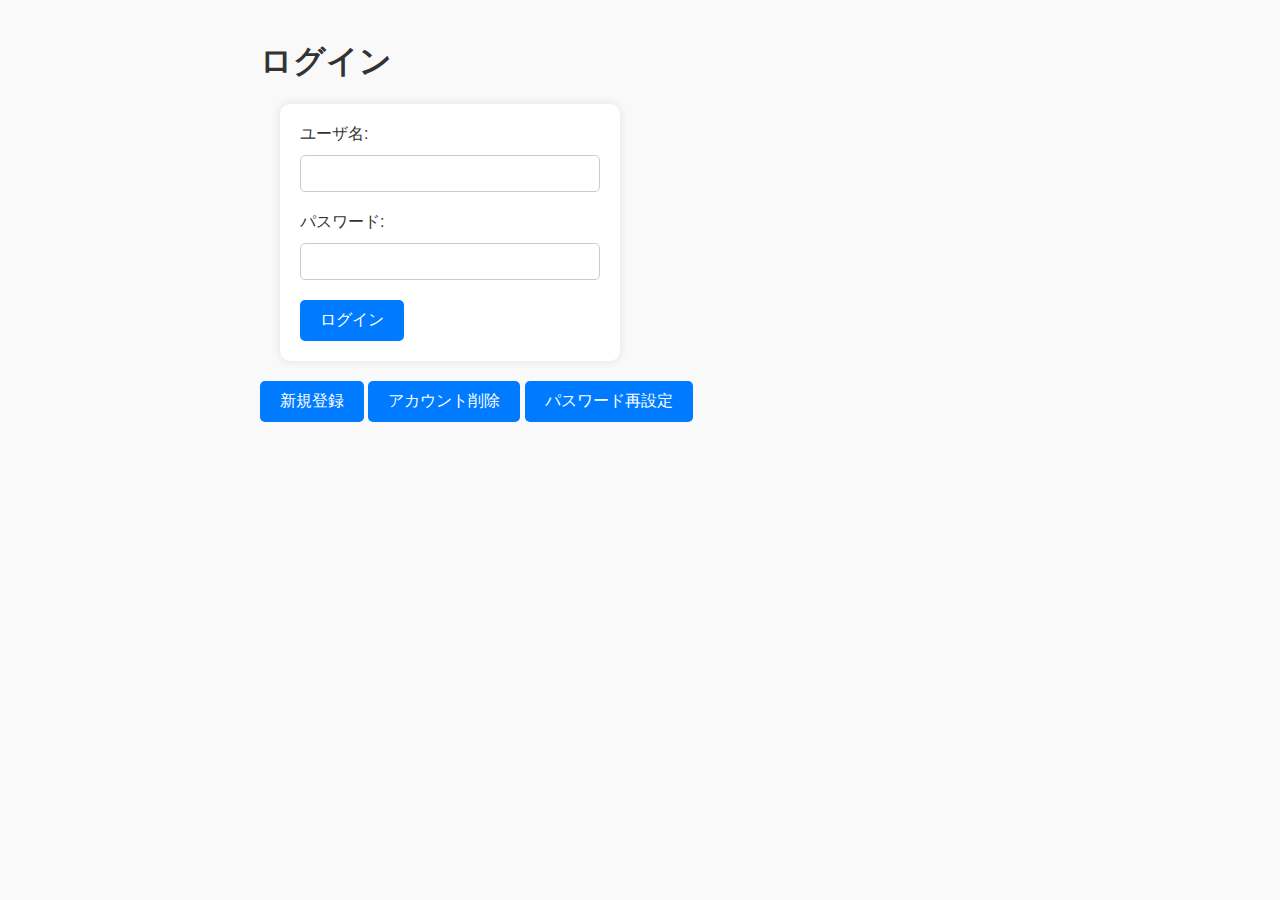
<file: index.html>
<!DOCTYPE html>
<html lang="ja">

<head>
    <meta charset="UTF-8">
    <meta name="viewport" content="width=device-width, initial-scale=1.0">
    <title>ログインページ</title>
    <link rel="stylesheet" href="styles.css">
    <script src="sound.js"></script>
    <script src="reset.js"></script>
</head>

<body>
    <div class="content">
        <h1>ログイン</h1>
        <form id="loginForm">
            <label for="username">ユーザ名:</label>
            <input type="text" id="username" name="username" required>
            <br>
            <label for="password">パスワード:</label>
            <input type="password" id="password" name="password" required>
            <br>
            <button type="submit">ログイン</button>
        </form>
        <button onclick="location.href='register.html'">新規登録</button>
        <button onclick="location.href='delete.html'">アカウント削除</button>
        <button onclick="location.href='resetpassword.html'">パスワード再設定</button>
    </div>
    <script>
        document.getElementById('loginForm').addEventListener('submit',
            function (event) {
                event.preventDefault();
                const username = document.getElementById('username').value;
                const password = document.getElementById('password').value;
                const users = JSON.parse(localStorage.getItem('users')) || [];
                const user = users.find(user => user.username === username &&
                    user.password === password);
                const volume = localStorage.getItem("soundVolume");
                set_volume(volume);
                if (user) {
                    localStorage.setItem('currentUser', username);
                    play_bgm(0);
                    alert('ログインに成功しました!');
                    window.location.href = 'home.html';
                } else {
                    play_bgm(1);
                    alert('ユーザ名またはパスワードが正しくありません。');
                    resetform2();
                }
            });
    </script>
</body>

</html>
</file>
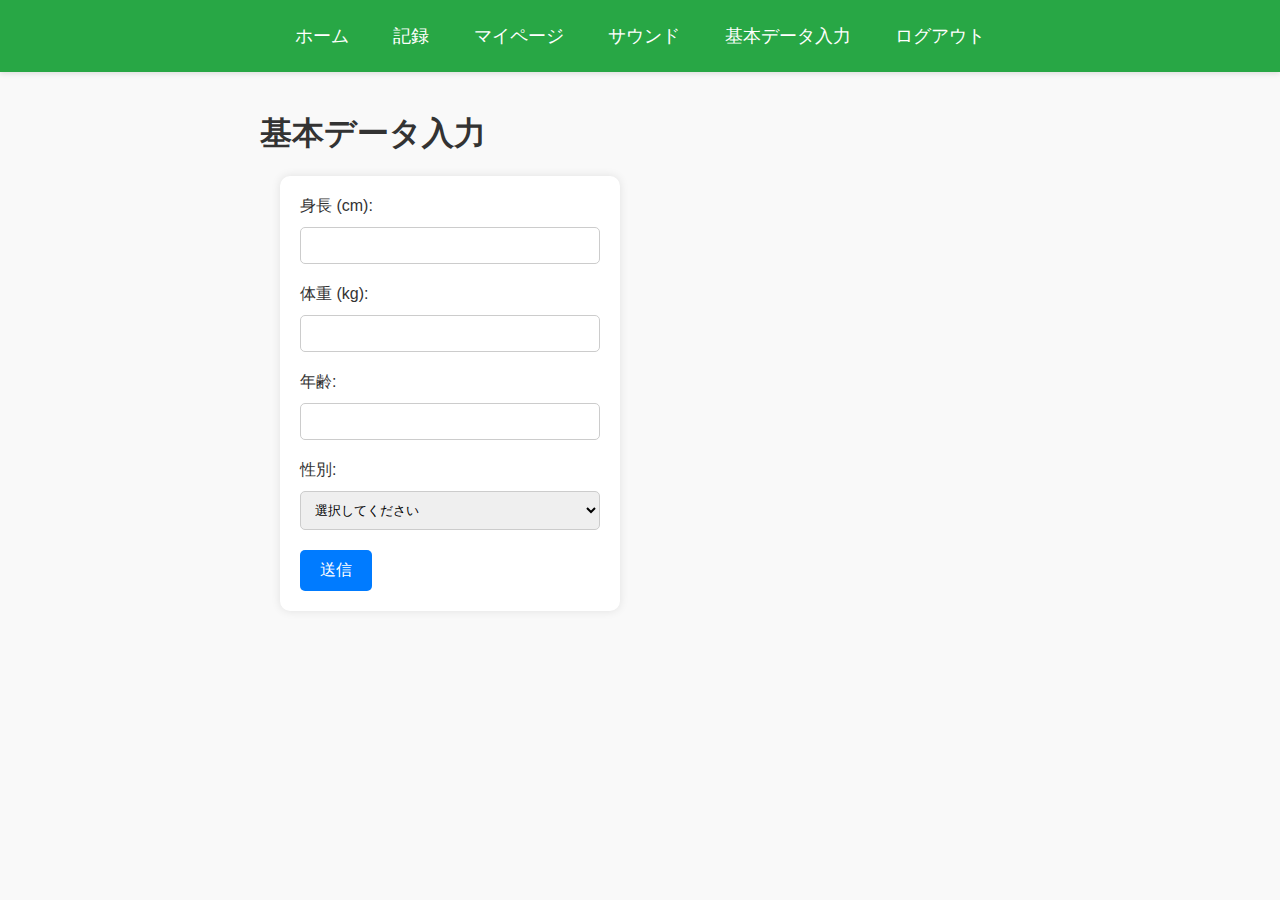
<file: basic_data.html>
<!DOCTYPE html>
<html lang="ja">

<head>
    <meta charset="UTF-8">
    <meta name="viewport" content="width=device-width, initial-scale=1.0">
    <title>基本データ入力</title>
    <link rel="stylesheet" href="styles.css">
    <script src="sound.js"></script>
    <script src="reset.js"></script>
</head>

<body>
    <div class="navbar">
        <a href="home.html">ホーム</a>
        <a href="record.html">記録</a>
        <a href="mypage.html">マイページ</a>
        <a href="settings.html">サウンド</a>
        <a href="basic_data.html">基本データ入力</a>
        <a href="logout.html">ログアウト</a>
    </div>
    <div class="content">
        <h1>基本データ入力</h1>
        <form id="basicDataForm">
            <label for="height">身長 (cm):</label>
            <input type="text" id="height" name="height" required>
            <br>
            <label for="weight">体重 (kg):</label>
            <input type="text" id="weight" name="weight" required>
            <br>
            <label for="age">年齢:</label>
            <input type="text" id="age" name="age" required>
            <br>
            <label for="gender">性別:</label>
            <select id="gender" name="gender" required>
                <option value="">選択してください</option>
                <option value="male">男性</option>
                <option value="female">女性</option>
                <option value="Xgender">どちらでもない</option>
            </select>
            <br>
            <button type="submit">送信</button>
        </form>
    </div>
    <script>
        document.getElementById('basicDataForm').addEventListener('submit',
            function (event) {
                event.preventDefault();
                const height = parseFloat(document.getElementById('height').value);
                const weight = parseFloat(document.getElementById('weight').value);
                const age = parseInt(document.getElementById('age').value, 10);
                const gender = document.getElementById('gender').value;
                const volume=localStorage.getItem("soundVolume");
                set_volume(volume);
                if (isNaN(height) || height <= 0 || height > 300) {
                    play_bgm(1);
                    alert('有効な身長を入力してください。');
                    resetform5();
                    return;
                }
                if (isNaN(weight) || weight <= 0 || weight > 500) {
                    play_bgm(1);
                    alert('有効な体重を入力してください。');
                    resetform5();
                    return;
                }
                if (isNaN(age) || age <= 0 || age > 120) {
                    play_bgm(1);
                    alert('有効な年齢を入力してください。');
                    return;
                }
                if (!['male', 'female', 'Xgender'].includes(gender)) {
                    play_bgm(1);
                    alert('有効な性別を選択してください。');
                    resetform5();
                    return;
                }
                const currentUser = localStorage.getItem('currentUser');
                if (!currentUser) {
                    play_bgm(1);
                    alert('ユーザーがログインしていません。');
                    return;
                }
                const userData = {
                    height: height.toFixed(1),
                    weight: weight.toFixed(1),
                    bmi: (weight / ((height / 100) * (height / 100))).toFixed(1),
                    age,
                    gender,
                };
                localStorage.setItem('bmi', userData.bmi);
                play_bgm(0);
                alert('入力を受け付けました。');
                let userFlag = localStorage.getItem(currentUser + '_flag');
                if (!userFlag) {
                    userFlag = 1;
                } else {
                    userFlag = parseInt(userFlag, 10);
                }

                localStorage.setItem(currentUser + '_data', JSON.stringify(userData));
                if (userFlag === 1) {
                    localStorage.setItem(currentUser + '_flag', userFlag + 1);
                    window.location.href = 'login.html';
                } else {
                    window.location.href = 'home.html';
                }
            }); 
    </script>
</body>

</html>
</file>
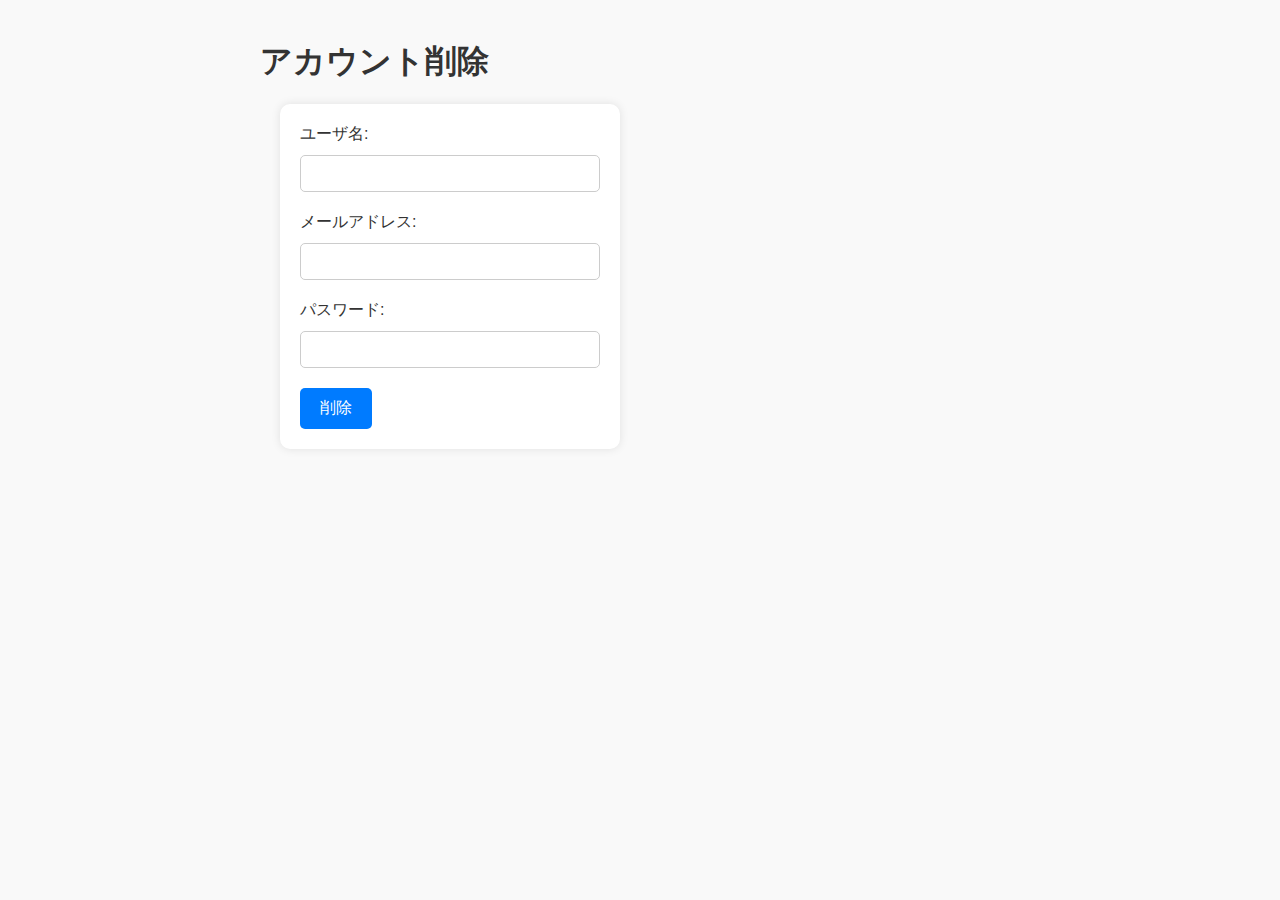
<file: delete.html>
<!DOCTYPE html>
<html lang="ja">

<head>
    <meta charset="UTF-8">
    <meta name="viewport" content="width=device-width, initial-scale=1.0">
    <title>アカウント削除ページ</title>
    <link rel="stylesheet" href="styles.css">
    <script src="sound.js"></script>
    <script src="reset.js"></script>
</head>

<body>
    <div class="content">
        <h1>アカウント削除</h1>
        <form id="deleteForm">
            <label for="oldUsername">ユーザ名:</label>
            <input type="text" id="oldUsername" name="oldUsername" required>
            <br>
            <label for="oldPassword">メールアドレス:</label>
            <input type="text" id="oldemail" name="oldemail" required>
            <label for="oldPassword">パスワード:</label>
            <input type="password" id="oldPassword" name="oldPassword" required>
            <br>
            <button type="submit">削除</button>
        </form>
    </div>
    <script>
        document.getElementById('deleteForm').addEventListener('submit',
            function (event) {
                event.preventDefault();
                const oldUsername = document.getElementById('oldUsername').value;
                const oldPassword = document.getElementById('oldPassword').value;
                const oldemail = document.getElementById('oldemail').value;
                const volume = localStorage.getItem("soundVolume");
                const users = JSON.parse(localStorage.getItem('users')) || [];
                const user = users.find(user => user.username === oldUsername &&
                    user.password === oldPassword && user.email === oldemail);
                const userIndex = users.findIndex(user => user.username === oldUsername && user.password === oldPassword && user.email === oldemail);
                set_volume(volume);
                if (userIndex !== -1) {
                    users.splice(userIndex, 1);
                    localStorage.setItem('users', JSON.stringify(users));
                    play_bgm(0);
                    alert('削除が完了しました。');
                    window.location.href = 'login.html';
                }
                else {
                    play_bgm(1);
                    alert('ユーザ名またはパスワードが正しくありません。');
                    resetform4();
                    return;
                }
            }); 
    </script>
</body>

</html>
</file>
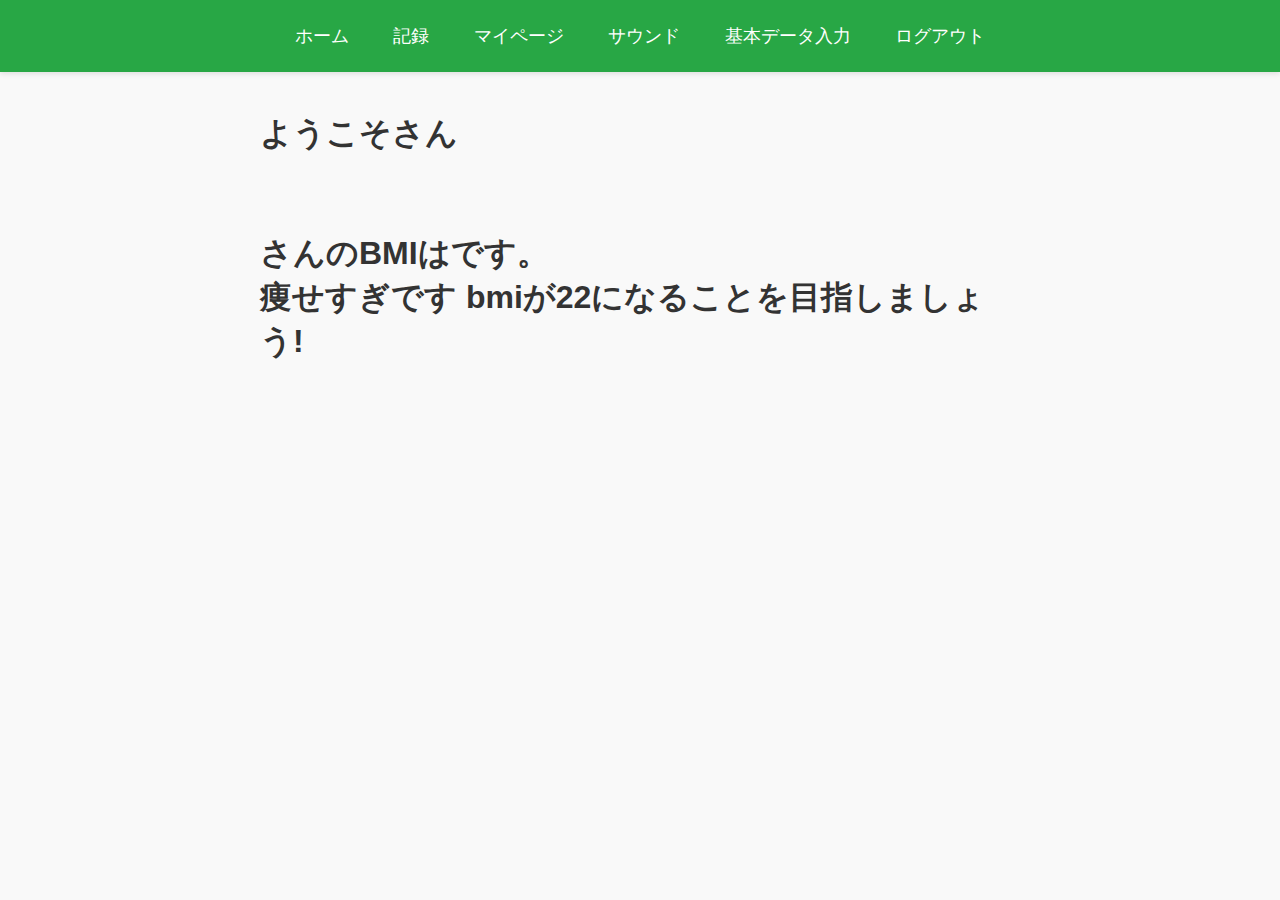
<file: home.html>
<!DOCTYPE html>
<html lang="ja">

<head>
    <meta charset="UTF-8">
    <meta name="viewport" content="width=device-width, initial-scale=1.0">
    <title>ホーム</title>
    <link rel="stylesheet" href="styles.css">
    <script src="bmifunc.js"></script>
    <script>
        document.addEventListener('DOMContentLoaded', function () {
            const currentUser = localStorage.getItem('currentUser');
            if (!currentUser) {
                alert('ユーザーがログインしていません。');
                return;
            }
            const userData = JSON.parse(localStorage.getItem(currentUser +
                '_data')) || {};
            document.getElementById('username1').innerHTML = currentUser;
            document.getElementById('username2').innerHTML = currentUser;
            document.getElementById('bmi').innerHTML = userData.bmi;
        }); 
    </script>
</head>

<body>
    <div class="navbar">
        <a href="home.html">ホーム</a>
        <a href="record.html">記録</a>
        <a href="mypage.html">マイページ</a>
        <a href="settings.html">サウンド</a>
        <a href="basic_data.html">基本データ入力</a>
        <a href="logout.html">ログアウト</a>
    </div>
    <div class="content">
        <h1>ようこそ<span id="username1"></span>さん</h1>
        <br><br>
        <h1><span id="username2"></span>さんのBMIは<span id="bmi"></span>です。<br>
            <script>
                var bmi = localStorage.getItem('bmi');
                bmi_check(bmi);
            </script>
        </h1>

    </div>
</body>

</html>
</file>
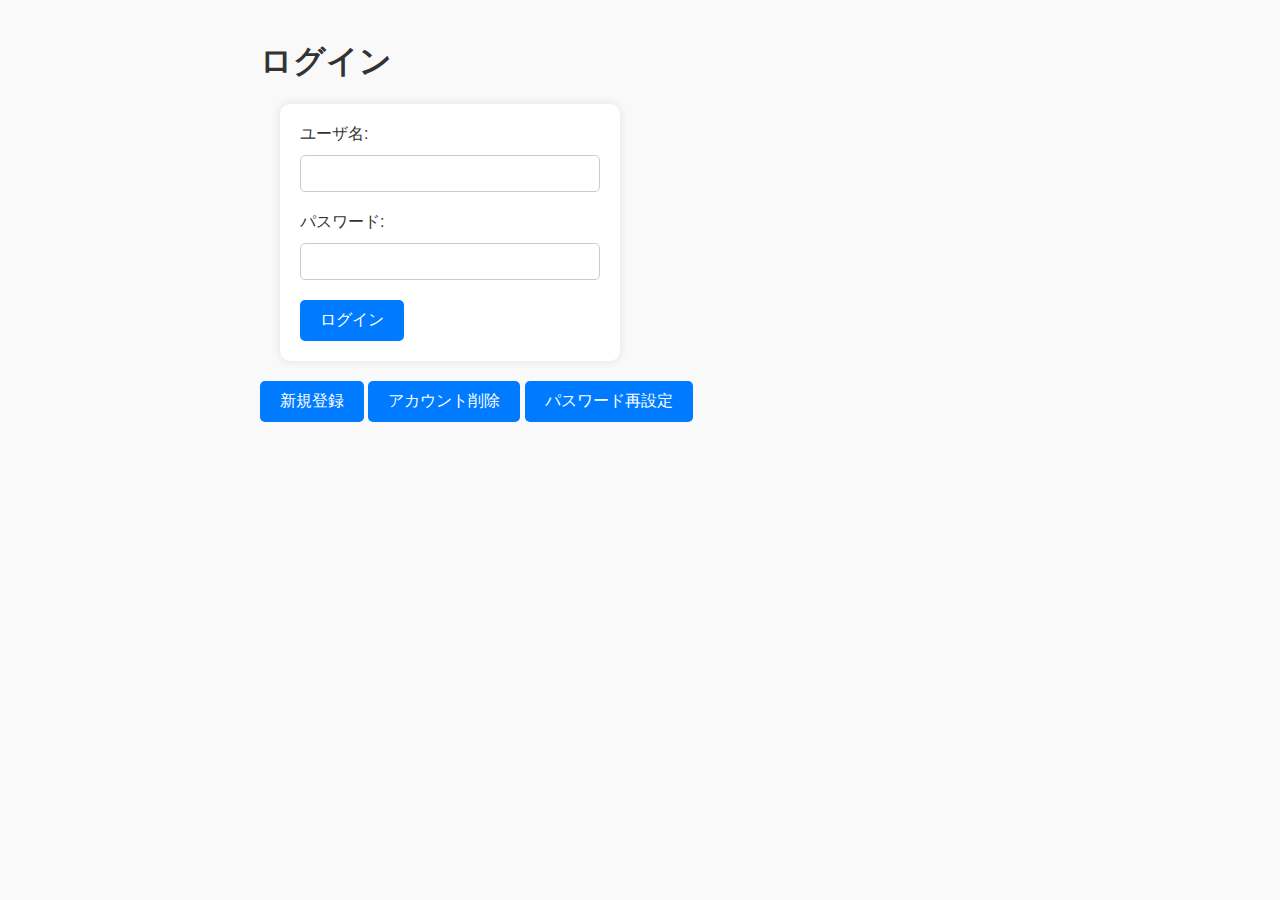
<file: login.html>
<!DOCTYPE html>
<html lang="ja">

<head>
    <meta charset="UTF-8">
    <meta name="viewport" content="width=device-width, initial-scale=1.0">
    <title>ログインページ</title>
    <link rel="stylesheet" href="styles.css">
    <script src="sound.js"></script>
    <script src="reset.js"></script>
</head>

<body>
    <div class="content">
        <h1>ログイン</h1>
        <form id="loginForm">
            <label for="username">ユーザ名:</label>
            <input type="text" id="username" name="username" required>
            <br>
            <label for="password">パスワード:</label>
            <input type="password" id="password" name="password" required>
            <br>
            <button type="submit">ログイン</button>
        </form>
        <button onclick="location.href='register.html'">新規登録</button>
        <button onclick="location.href='delete.html'">アカウント削除</button>
        <button onclick="location.href='resetpassword.html'">パスワード再設定</button>
    </div>
    <script>
        document.getElementById('loginForm').addEventListener('submit',
            function (event) {
                event.preventDefault();
                const username = document.getElementById('username').value;
                const password = document.getElementById('password').value;
                const users = JSON.parse(localStorage.getItem('users')) || [];
                const user = users.find(user => user.username === username &&
                    user.password === password);
                const volume = localStorage.getItem("soundVolume");
                set_volume(volume);
                if (user) {
                    localStorage.setItem('currentUser', username);
                    play_bgm(0);
                    alert('ログインに成功しました!');
                    window.location.href = 'home.html';
                } else {
                    play_bgm(1);
                    alert('ユーザ名またはパスワードが正しくありません。');
                    resetform2();
                }
            });
    </script>
</body>

</html>
</file>
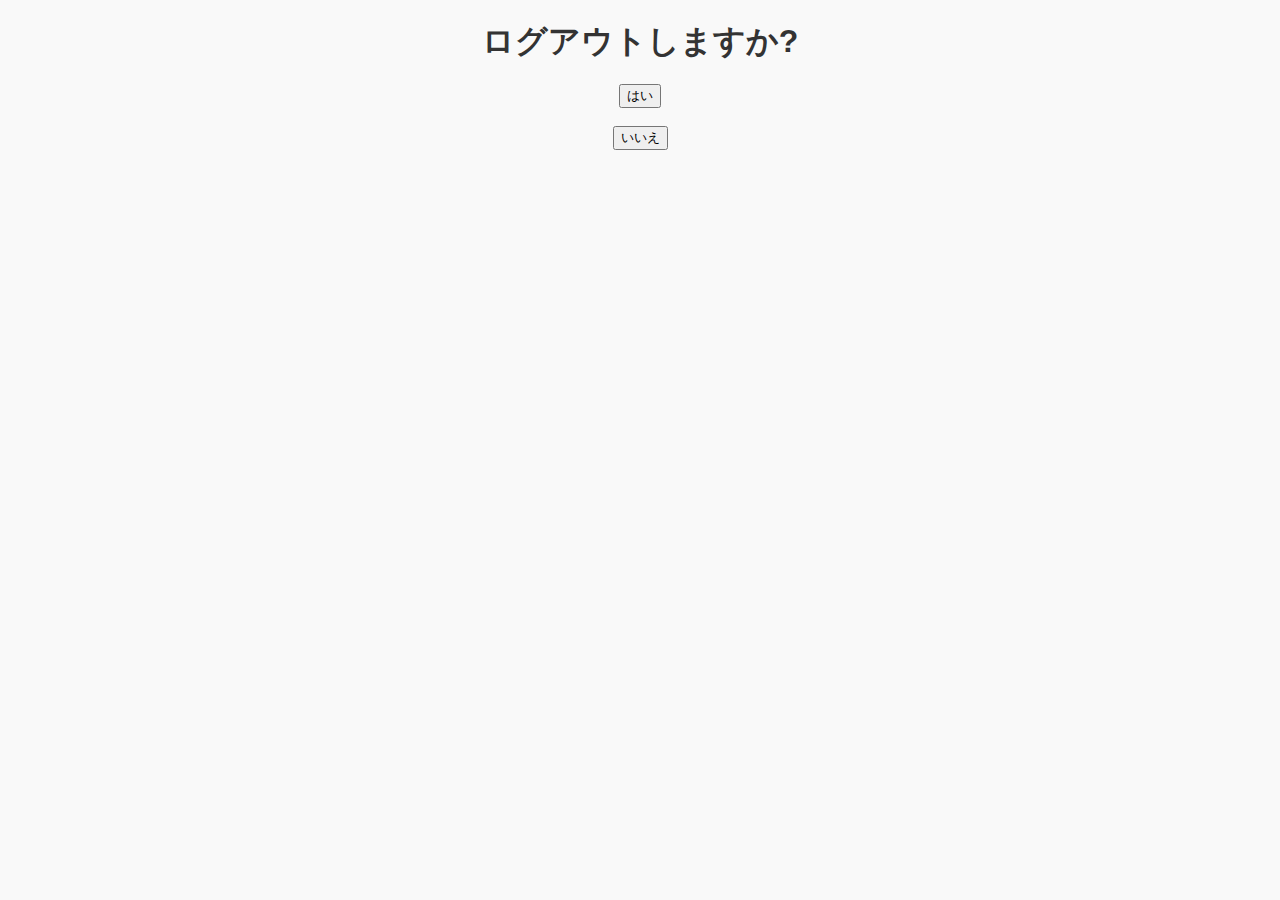
<file: logout.html>
<!DOCTYPE html>
<html lang="ja">

<head>
    <meta charset="UTF-8">
    <meta name="viewport" content="width=device-width, initial-scale=1.0">
    <title>ログアウト</title>
    <link rel="stylesheet" href="styles.css">
</head>

<body align="center">
    <h1>ログアウトしますか?</h1>
    <input type="button" value="はい" onclick="location.href='login.html'">&nbsp;&nbsp;
    <input type="button" value="いいえ" onclick="location.href='home.html'">
</body>

</html>
</file>
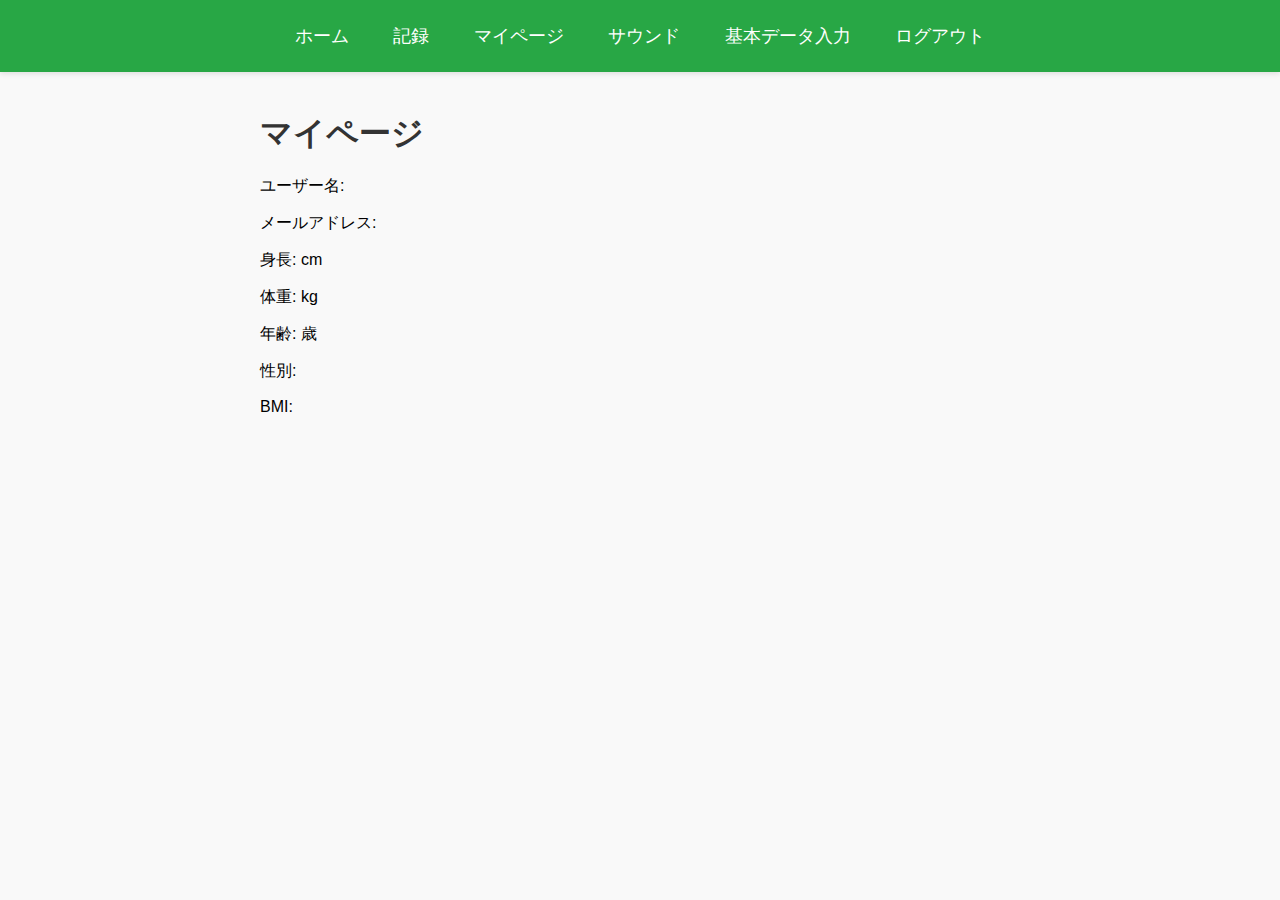
<file: mypage.html>
<!DOCTYPE html>
<html lang="ja">

<head>
    <meta charset="UTF-8">
    <meta name="viewport" content="width=device-width, initial-scale=1.0">
    <title>マイページ</title>
    <link rel="stylesheet" href="styles.css">
</head>

<body>
    <div class="navbar">
        <a href="home.html">ホーム</a>
        <a href="record.html">記録</a>
        <a href="mypage.html">マイページ</a>
        <a href="settings.html">サウンド</a>
        <a href="basic_data.html">基本データ入力</a>
        <a href="logout.html">ログアウト</a>
    </div>
    <div class="content">
        <h1>マイページ</h1>
        <p>ユーザー名: <span id="username"></span></p>
        <p>メールアドレス: <span id="email"></span></p>
        <p>身長: <span id="height"></span>cm </p>
        <p>体重: <span id="weight"></span>kg </p>
        <p>年齢: <span id="age"></span>歳</p>
        <p>性別: <span id="gender"></span></p>
        <p>BMI: <span id="bmi"></span></p>
    </div>
    <script>
        document.addEventListener('DOMContentLoaded', function () {
            const currentUser = localStorage.getItem('currentUser');
            if (!currentUser) {
                alert('ユーザーがログインしていません。');
                return;
            }
            const userData = JSON.parse(localStorage.getItem(currentUser +
                '_data')) || {};
            const user = JSON.parse(localStorage.getItem('users')).find(u =>
                u.username === currentUser);
            document.getElementById('username').innerText = currentUser;
            document.getElementById('email').innerText = user.email || '入力されていません';
            document.getElementById('height').innerText = userData.height || '入力されていません';
            document.getElementById('weight').innerText = userData.weight || '入力されていません';
            document.getElementById('age').innerText = userData.age || '入力されていません';
            document.getElementById('gender').innerText = userData.gender || '選択されていません';
            document.getElementById('bmi').innerText = userData.bmi||'まだ入力されていません';
        }); 
    </script>
</body>

</html>
</file>
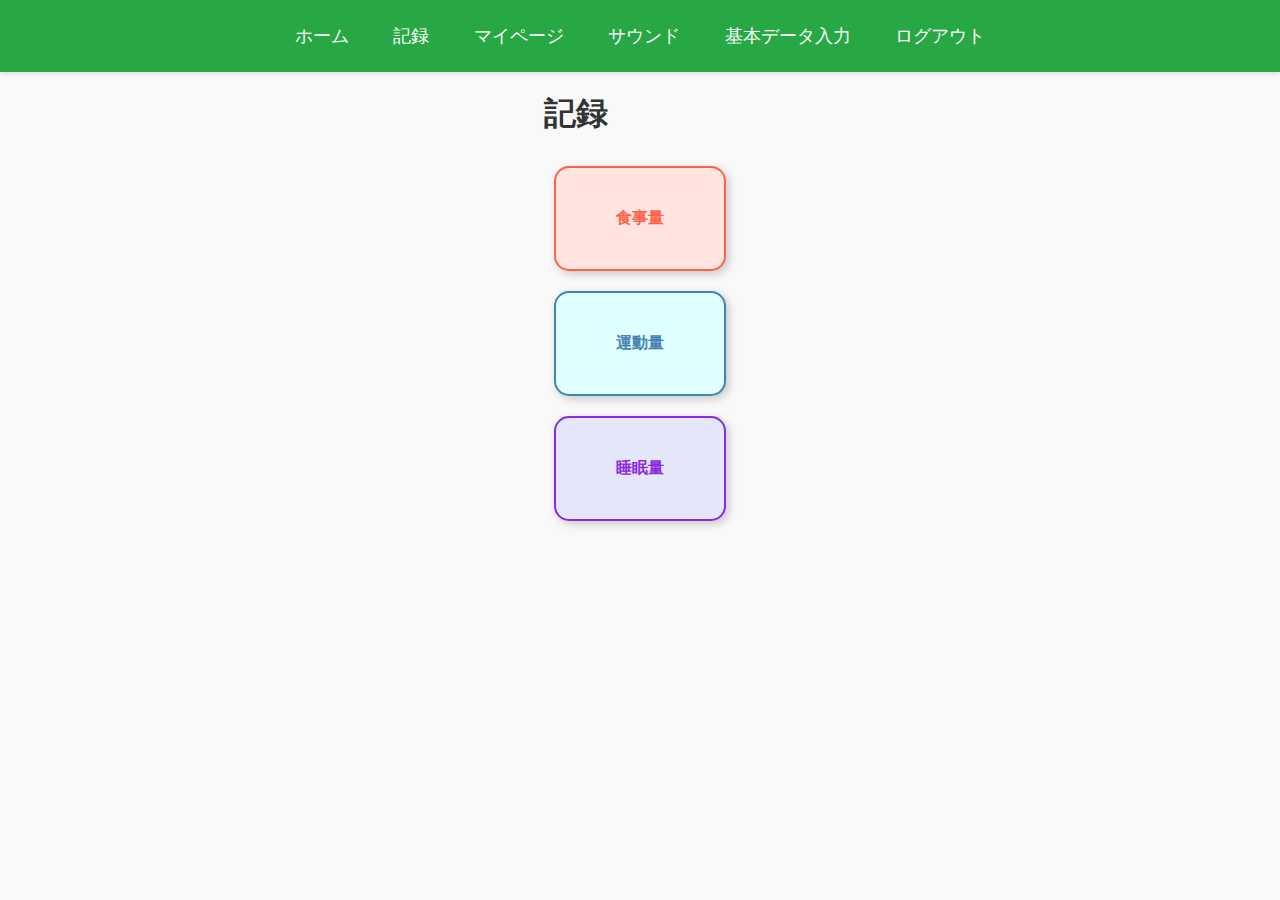
<file: record.html>
<!DOCTYPE html>
<html lang="ja">
<head>
    <meta charset="UTF-8">
    <meta name="viewport" content="width=device-width, initial-scale=1.0">
    <title>マイページ</title>
    <link rel="stylesheet" href="styles.css">
</head>

<body>
    <div class="navbar">
        <a href="home.html">ホーム</a>
        <a href="record.html">記録</a>
        <a href="mypage.html">マイページ</a>
        <a href="settings.html">サウンド</a>
        <a href="basic_data.html">基本データ入力</a>
        <a href="logout.html">ログアウト</a>
    </div>
    <div class="aaa">
        <h1>記録</h1>
        <a href="record_meal.html" class="food">食事量</a><br>
        <a href="record_exercise.html" class="exercise">運動量</a><br>
        <a href="record_sleep.html" class="sleep">睡眠量</a>
    </div>
    <script>
        document.addEventListener('DOMContentLoaded', function () {
            const currentUser = localStorage.getItem('currentUser');
            if (!currentUser) {
                alert('ユーザーがログインしていません。');
                return;
            }
            const userData = JSON.parse(localStorage.getItem(currentUser +
                '_data')) || {};
            const user = JSON.parse(localStorage.getItem('users')).find(u =>
                u.username === currentUser);
            document.getElementById('username').innerText = currentUser;
            document.getElementById('email').innerText = user.email;
            document.getElementById('height').innerText = userData.height||'まだ入力されていません';
            document.getElementById('weight').innerText = userData.weight||'まだ入力されていません';
            document.getElementById('age').innerText = userData.age||'まだ入力されていません';
            document.getElementById('gender').innerText = userData.gender||'まだ入力されていません';

        }); 
    </script>
</body>

</html>

</html>
</file>
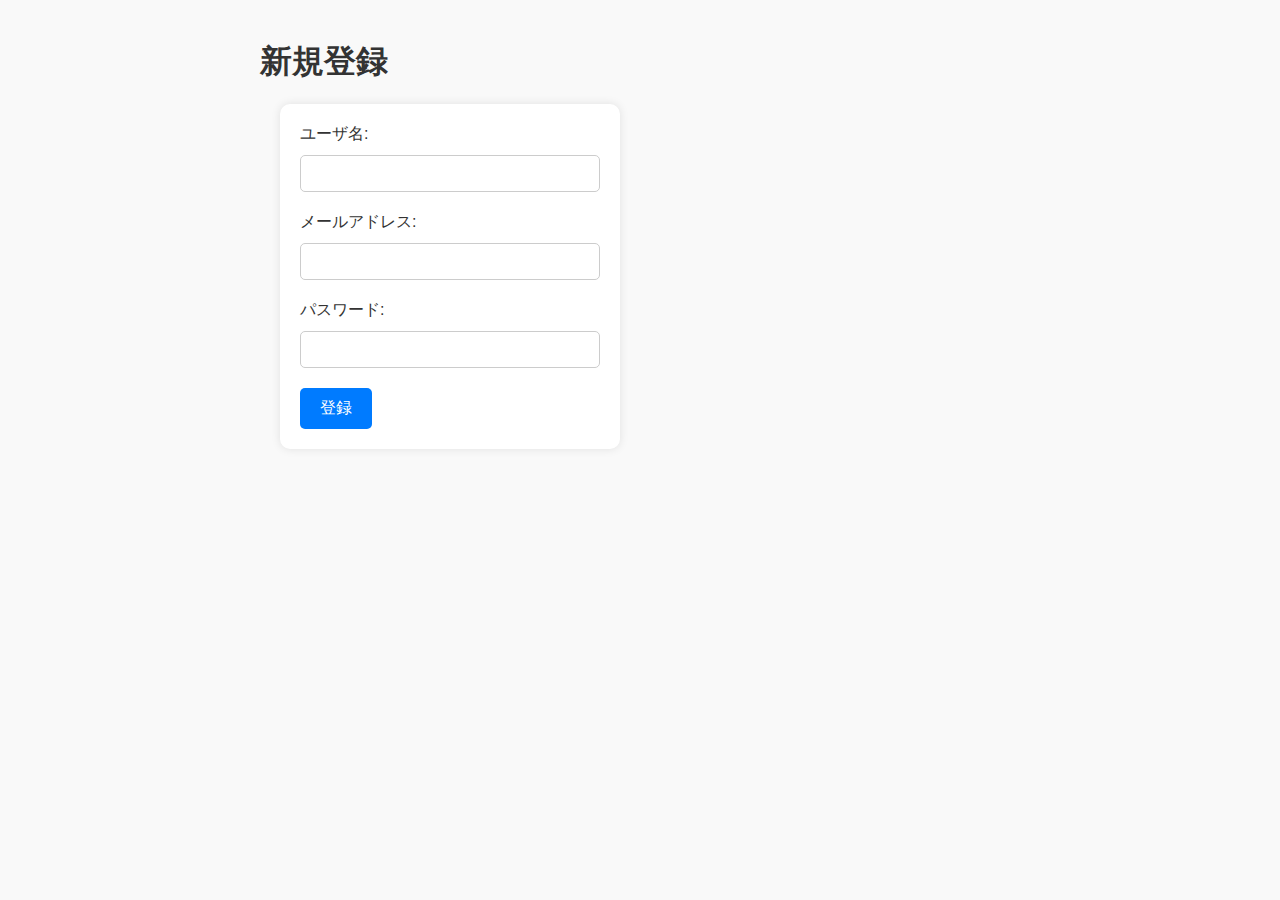
<file: register.html>
<!DOCTYPE html>
<html lang="ja">

<head>
    <meta charset="UTF-8">
    <meta name="viewport" content="width=device-width, initial-scale=1.0">
    <title>新規登録ページ</title>
    <link rel="stylesheet" href="styles.css">
    <script src="reset.js"></script>
    <script src="sound.js"></script>
</head>

<body>
    <div class="content">
        <h1>新規登録</h1>
        <form id="registerForm">
            <label for="newUsername">ユーザ名:</label>
            <input type="text" id="newUsername" name="newUsername" required>
            <br>
            <label for="email">メールアドレス:</label>
            <input type="email" id="email" name="email" required>
            <br>
            <label for="newPassword">パスワード:</label>
            <input type="password" id="newPassword" name="newPassword" required>
            <br>
            <button type="submit">登録</button>
        </form>
    </div>
    <script>
        function checkPasswordComplexity(password) {
            const hasUpperCase = /[A-Z]/.test(password);
            const hasLowerCase = /[a-z]/.test(password);
            const hasNumbers = /[0-9]/.test(password);
            const hasSpecialChars = /[!@#$%^&*(),.?":{}|<>]/.test(password);
            const conditionsMet = [hasUpperCase, hasLowerCase, hasNumbers, hasSpecialChars].filter(Boolean).length;
            return conditionsMet >= 3;
        }

        document.getElementById('registerForm').addEventListener('submit', function (event) {
            event.preventDefault();
            const newUsername = document.getElementById('newUsername').value;
            const email = document.getElementById('email').value;
            const newPassword = document.getElementById('newPassword').value;
            const volume = localStorage.getItem("soundVolume");
            set_volume(volume);

            if (newPassword.length < 6) {
                play_bgm(1);
                alert('パスワードは6文字以上にしてください。');
                resetform1();
                return;
            }

            if (!checkPasswordComplexity(newPassword)) {
                play_bgm(1);
                alert('パスワードは大文字、小文字、数字、特殊文字のうち3種類以上を含む必要があります。');
                resetform1();
                return;
            }

            let users = JSON.parse(localStorage.getItem('users')) || [];
            if (users.some(user => user.username === newUsername)) {
                play_bgm(1);
                alert('このユーザ名は既に登録されています。');
                resetform1();
                return;
            }

            users.push({
                username: newUsername, email: email, password: newPassword
            });
            localStorage.setItem('users', JSON.stringify(users));
            play_bgm(0);
            alert('登録が完了しました。');
            localStorage.setItem('currentUser', newUsername);
            window.location.href = 'basic_data.html';
        });
    </script>
</body>

</html>
</file>
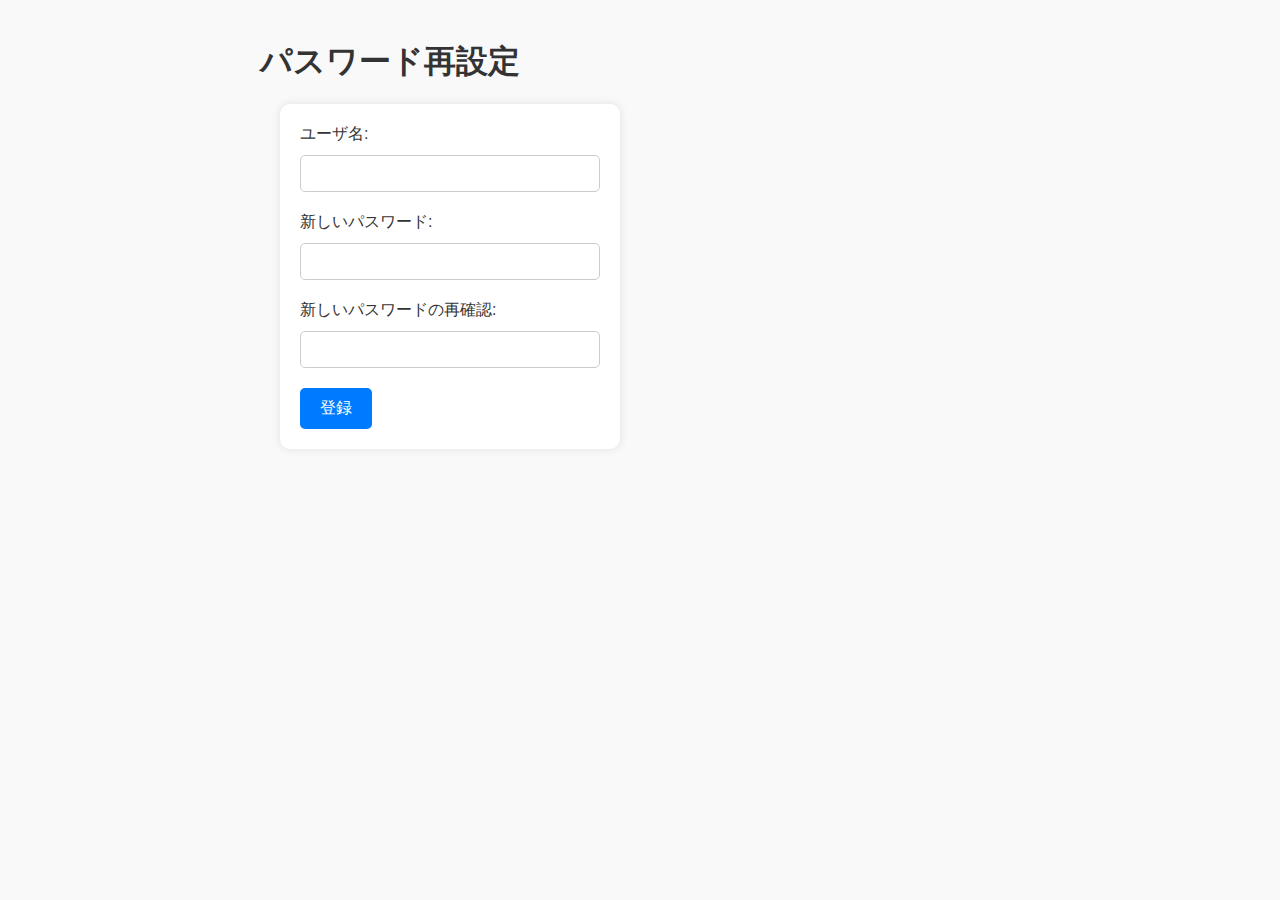
<file: resetpassword.html>
<!DOCTYPE html>
<html lang="ja">

<head>
    <meta charset="UTF-8">
    <meta name="viewport" content="width=device-width, initial-scale=1.0">
    <title>パスワード再設定</title>
    <link rel="stylesheet" href="styles.css">
    <script src="sound.js"></script>
    <script src="reset.js"></script>
</head>

<body>
    <div class="content">
        <h1>パスワード再設定</h1>
        <form id="resetpasswordForm">
            <label for="Username">ユーザ名:</label>
            <input type="text" id="Username" name="Username" required>
            <br>
            <label for="newPassword">新しいパスワード:</label>
            <input type="password" id="newPassword" name="newPassword" required>
            <br>
            <label for="newPassword2">新しいパスワードの再確認:</label>
            <input type="password" id="newPassword2" name="newPassword2" required>
            <br>
            <button type="submit">登録</button>
        </form>
    </div>
    <script>
        function checkPasswordComplexity(password) {
            const hasUpperCase = /[A-Z]/.test(password);
            const hasLowerCase = /[a-z]/.test(password);
            const hasNumbers = /[0-9]/.test(password);
            const hasSpecialChars = /[!@#$%^&*(),.?":{}|<>]/.test(password);
            const conditionsMet = [hasUpperCase, hasLowerCase, hasNumbers, hasSpecialChars].filter(Boolean).length;
            return conditionsMet >= 3;
        }

        document.getElementById('resetpasswordForm').addEventListener('submit', function (event) {
            event.preventDefault();
            const Username = document.getElementById('Username').value;
            const newPassword = document.getElementById('newPassword').value;
            const newPassword2 = document.getElementById('newPassword2').value;
            const volume = localStorage.getItem("soundVolume");
            set_volume(volume);

            if (newPassword.length < 6) {
                play_bgm(1);
                alert('パスワードは6文字以上にしてください。');
                resetform3();
                return;
            }

            if (!checkPasswordComplexity(newPassword)) {
                play_bgm(1);
                alert('パスワードは大文字、小文字、数字、特殊文字のうち3種類以上を含む必要があります。');
                resetform3();
                return;
            }

            if (newPassword !== newPassword2) {
                play_bgm(1);
                alert('パスワードが一致しません。');
                resetform3();
                return;
            }

            const users = JSON.parse(localStorage.getItem('users')) || [];
            const user = users.find(user => user.username === Username);
            if (user) {
                localStorage.setItem('currentUser', Username);
                user.password = newPassword;
                localStorage.setItem('users', JSON.stringify(users));
                play_bgm(0);
                alert('パスワードの再設定が完了しました。');
                window.location.href = 'login.html';
            } else {
                play_bgm(1);
                alert('ユーザ名が正しくありません。');
                resetform3();
                return;
            }
        });
    </script>

</body>

</html>
</file>
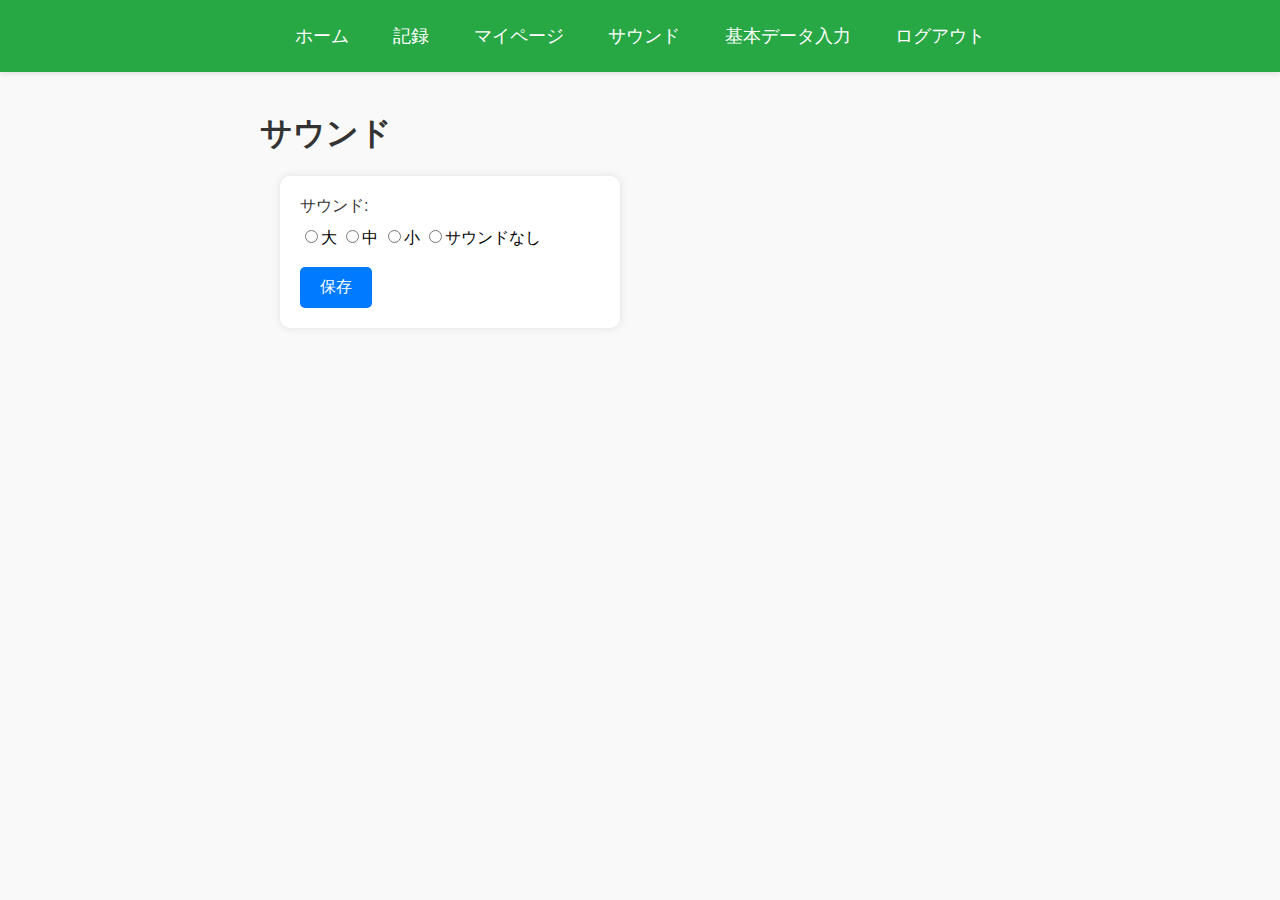
<file: settings.html>
<!DOCTYPE html>
<html lang="ja">

<head>
    <meta charset="UTF-8">
    <meta name="viewport" content="width=device-width, initial-scale=1.0">
    <title>サウンド</title>
    <link rel="stylesheet" href="styles.css">
    <script src="sound.js"></script>
    <script>
        function recordfunc() {
            let elements = document.getElementsByName('r1');
            let len = elements.length;

            for (let i = 0; i < len; i++) {
                if (elements.item(i).checked) {
                    const volume = elements.item(i).value;
                    localStorage.setItem('soundVolume', volume);
                    set_volume(volume); // sound.js内のボリューム設定関数を呼び出す
                    play_bgm(0);
                    alert("保存が完了しました");
                    window.location.href = 'home.html';
                }
            }
        }

        document.addEventListener('DOMContentLoaded', function () {
            const volume = localStorage.getItem('soundVolume');
            if (volume) {
                const elements = document.getElementsByName('r1');
                for (let i = 0; i < elements.length; i++) {
                    if (elements[i].value === volume) {
                        elements[i].checked = true;
                        set_volume(volume); // ページ読み込み時にボリュームを設定
                        break;
                    }
                }
            }
        });
    </script>
</head>

<body>
    <div class="navbar">
        <a href="home.html">ホーム</a>
        <a href="record.html">記録</a>
        <a href="mypage.html">マイページ</a>
        <a href="settings.html">サウンド</a>
        <a href="basic_data.html">基本データ入力</a>
        <a href="logout.html">ログアウト</a>
    </div>
    <div class="content">
        <h1>サウンド</h1>
        <form id="settingsForm">
            <label for="sound">サウンド:</label>
            <input type="radio" name="r1" value="1">大
            <input type="radio" name="r1" value="0.5">中
            <input type="radio" name="r1" value="0.1">小
            <input type="radio" name="r1" value="0">サウンドなし
            <br><br>
            <button type="button" onclick="recordfunc()">保存</button>
        </form>
    </div>
</body>

</html>
</file>
<file: styles.css>
body {
    font-family: Arial, sans-serif;
    background-color: #f9f9f9;
    margin: 0;
    padding: 0;
    display: flex;
    flex-direction: column;
    align-items: center;
}

h1 {
    color: #333;
    margin: 20px 0;
}

form {
    background: #fff;
    padding: 20px;
    margin: 20px;
    border-radius: 10px;
    box-shadow: 0 0 10px rgba(0, 0, 0, 0.1);
    width: 300px;
    max-width: 100%;
}

label {
    display: block;
    margin-bottom: 10px;
    color: #333;
}

input[type="text"],
input[type="password"],
input[type="email"],
select {
    width: 100%;
    padding: 10px;
    margin-bottom: 20px;
    border: 1px solid #ccc;
    border-radius: 5px;
    box-sizing: border-box;
}

button {
    background: #007bff;
    color: #fff;
    border: none;
    padding: 10px 20px;
    cursor: pointer;
    border-radius: 5px;
    font-size: 16px;
    transition: background-color 0.3s ease;
}

button:hover {
    background: #0056b3;
}

.navbar {
    width: 100%;
    background-color: #28a745;
    /* Green background */
    overflow: hidden;
    text-align: center;
    padding: 10px 0;
    box-shadow: 0 2px 5px rgba(0, 0, 0, 0.1);
    position: sticky;
    top: 0;
}

.navbar a {
    color: white;
    text-decoration: none;
    padding: 14px 20px;
    display: inline-block;
    font-size: 18px;
    transition: background-color 0.3s ease;
}

.navbar a:hover {
    background-color: #218838;
    /* Darker green on hover */
}

.content {
    padding: 20px;
    width: 100%;
    max-width: 800px;
    box-sizing: border-box;
}

.aaa {

    /* styles.css */
    a.food,
    a.exercise,
    a.sleep {
        display: inline-block;
        padding: 40px 60px;
        /* 大きくするためにパディングを増やす */
        margin: 10px;
        /* リンク間に間隔を追加 */
        border: 2px solid transparent;
        border-radius: 15px;
        /* 角を少し丸くする */
        font-family: 'Arial', 'Helvetica', sans-serif;
        font-weight: bold;
        text-decoration: none;
        box-shadow: 3px 3px 10px rgba(0, 0, 0, 0.2);
        /* 立体感を追加 */
        transition: background-color 0.3s, color 0.3s, border-color 0.3s, box-shadow 0.3s;
    }

    a.food {
        color: #FF6347;
        /* Tomato */
        border-color: #FF6347;
        background-color: #FFE4E1;
        /* MistyRose */
    }

    a.food:hover {
        color: #FF4500;
        /* OrangeRed */
        background-color: #FFA07A;
        /* LightSalmon */
        border-color: #FF4500;
        box-shadow: 3px 3px 15px rgba(0, 0, 0, 0.3);
        /* ホバー時に影を強調 */
    }

    a.exercise {
        color: #4682B4;
        /* SteelBlue */
        border-color: #4682B4;
        background-color: #E0FFFF;
        /* LightCyan */
    }

    a.exercise:hover {
        color: #1E90FF;
        /* DodgerBlue */
        background-color: #B0E0E6;
        /* PowderBlue */
        border-color: #1E90FF;
        box-shadow: 3px 3px 15px rgba(0, 0, 0, 0.3);
        /* ホバー時に影を強調 */
    }

    a.sleep {
        color: #8A2BE2;
        /* BlueViolet */
        border-color: #8A2BE2;
        background-color: #E6E6FA;
        /* Lavender */
    }

    a.sleep:hover {
        color: #9400D3;
        /* DarkViolet */
        background-color: #D8BFD8;
        /* Thistle */
        border-color: #9400D3;
        box-shadow: 3px 3px 15px rgba(0, 0, 0, 0.3);
        /* ホバー時に影を強調 */
    }

}
</file>
